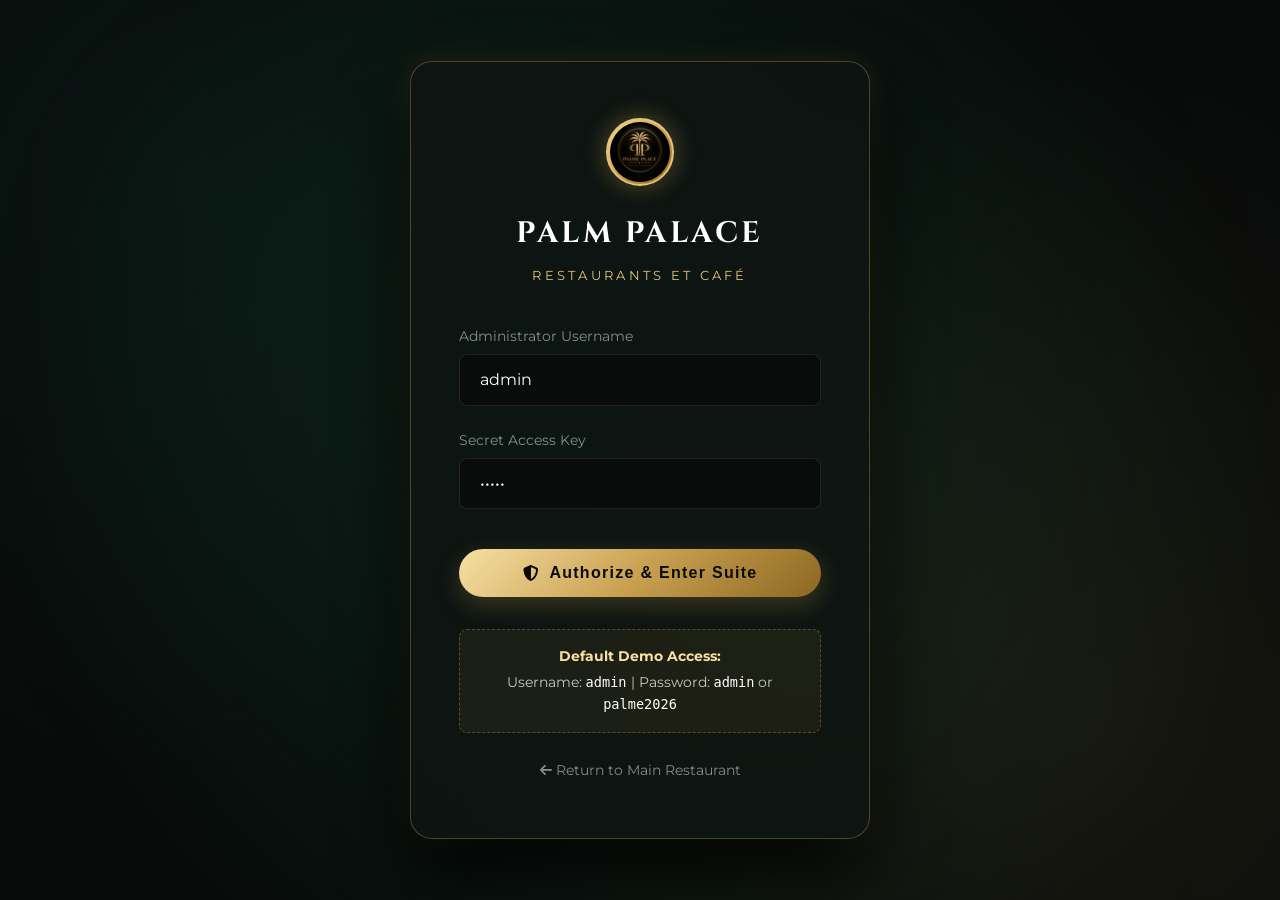
<file: admin.html>
<!DOCTYPE html>
<html lang="en">
<head>
  <meta charset="UTF-8">
  <meta name="viewport" content="width=device-width, initial-scale=1.0">
  <title>Admin Dashboard | PALME PLACE</title>
  
  <!-- Favicon / Logo Icon -->
  <link rel="icon" type="image/jpeg" href="assets/images/logo.jpg">

  <!-- FontAwesome & Google Fonts -->
  <link rel="stylesheet" href="https://cdnjs.cloudflare.com/ajax/libs/font-awesome/6.4.0/css/all.min.css">
  <link rel="stylesheet" href="assets/css/style.css">
  <link rel="stylesheet" href="assets/css/admin.css">
</head>
<body class="admin-body">
  
  <!-- Admin Sidebar -->
  <aside class="admin-sidebar">
    <div class="sidebar-brand">
      <div class="brand-icon">
        <img src="assets/images/logo.jpg" alt="PALM PALACE Logo" class="brand-logo-img">
      </div>
      <div class="brand-text">
        <h1 style="font-size: 1.05rem; color: #fff;">PALM PALACE</h1>
        <span style="font-size: 0.58rem; color: var(--admin-gold); letter-spacing: 0.15em;">RESTAURANTS ET CAFÉ</span>
      </div>
    </div>

    <ul class="sidebar-menu">
      <li class="sidebar-item active">
        <a href="#" data-tab="overview">
          <i class="fas fa-chart-line"></i>
          <span>Dashboard Overview</span>
        </a>
      </li>
      <li class="sidebar-item">
        <a href="#" data-tab="restaurant">
          <i class="fas fa-store-alt"></i>
          <span>Restaurant Profile</span>
        </a>
      </li>
      <li class="sidebar-item">
        <a href="#" data-tab="menu">
          <i class="fas fa-utensils"></i>
          <span>Menu Dishes</span>
        </a>
      </li>
      <li class="sidebar-item">
        <a href="#" data-tab="reservations">
          <i class="fas fa-calendar-check"></i>
          <span>Reservations</span>
        </a>
      </li>
      <li class="sidebar-item">
        <a href="#" data-tab="offers">
          <i class="fas fa-tags"></i>
          <span>Special Offers</span>
        </a>
      </li>
      <li class="sidebar-item">
        <a href="#" data-tab="gallery">
          <i class="fas fa-images"></i>
          <span>Visual Gallery</span>
        </a>
      </li>
      <li class="sidebar-item">
        <a href="#" data-tab="customers">
          <i class="fas fa-users"></i>
          <span>VIP Diners</span>
        </a>
      </li>
      <li class="sidebar-item">
        <a href="#" data-tab="messages">
          <i class="fas fa-envelope"></i>
          <span>Guest Messages</span>
        </a>
      </li>
      <li class="sidebar-item">
        <a href="#" data-tab="reviews">
          <i class="fas fa-star"></i>
          <span>Google Reviews (4.2★)</span>
        </a>
      </li>
      <li class="sidebar-item">
        <a href="#" data-tab="settings">
          <i class="fas fa-cog"></i>
          <span>Settings & SEO</span>
        </a>
      </li>
    </ul>

    <div class="sidebar-footer">
      <div style="display: flex; align-items: center; justify-content: space-between;">
        <div style="display: flex; align-items: center; gap: 0.75rem;">
          <div style="width: 36px; height: 36px; border-radius: 50%; background: var(--admin-emerald); display: flex; align-items: center; justify-content: center; color: var(--admin-gold); font-size: 0.9rem; font-weight: 700;">
            A
          </div>
          <div>
            <div style="font-size: 0.85rem; font-weight: 600; color: #fff;">Admin Manager</div>
            <div style="font-size: 0.7rem; color: var(--admin-gold);">Superuser</div>
          </div>
        </div>
        <button id="admin-logout-btn" class="btn-action-icon delete" title="Logout" style="border: none;">
          <i class="fas fa-sign-out-alt"></i>
        </button>
      </div>
    </div>
  </aside>

  <!-- Admin Main Content Area -->
  <div class="admin-main">
    <header class="admin-topbar">
      <div style="display: flex; align-items: center; gap: 1rem;">
        <span style="font-size: 0.85rem; color: var(--admin-text-muted);">
          <i class="fas fa-clock" style="color: var(--admin-gold); margin-right: 5px;"></i> Live Concierge Desk
        </span>
      </div>

      <div style="display: flex; align-items: center; gap: 1.25rem;">
        <button id="admin-lang-btn" class="lang-btn">
          <i class="fas fa-globe"></i> <span id="admin-lang-txt">العربية</span>
        </button>
        <a href="index.html" target="_blank" class="btn-outline-gold" style="padding: 0.45rem 1.15rem; font-size: 0.85rem;">
          <i class="fas fa-external-link-alt"></i> Main Site
        </a>
      </div>
    </header>

    <main class="admin-content" id="admin-main-view">
      <!-- Dynamically Rendered by admin.js -->
    </main>
  </div>

  <script src="assets/js/db.js"></script>
  <script src="assets/js/admin.js"></script>
</body>
</html>
</file>
<file: assets/css/style.css>
/* PALM PALACE RESTAURANTS AND COFFEE Design System & Luxury French Bistro Styling */
@import url('https://fonts.googleapis.com/css2?family=Cinzel:wght@400;600;700;800;900&family=Cormorant+Garamond:ital,wght@0,400;0,600;0,700;1,400;1,600&family=Montserrat:ital,wght@0,300;0,400;0,500;0,600;0,700;1,400&family=Playfair+Display:ital,wght@0,400;0,600;0,700;1,400&family=Plus+Jakarta+Sans:wght@300;400;500;600;700&family=Cairo:wght@300;400;600;700;800&family=Amiri:ital,wght@0,400;0,700;1,400&display=swap');

:root {
  /* Luxury Color Palette */
  --bg-dark: #080b0a;
  --bg-surface: #0f1512;
  --bg-card: #141c18;
  --bg-glass: rgba(15, 21, 18, 0.75);
  --bg-glass-card: rgba(20, 28, 24, 0.65);
  
  --emerald-900: #061f17;
  --emerald-800: #0a2f23;
  --emerald-700: #0f4433;
  --emerald-600: #145943;
  --emerald-light: #258567;
  
  --gold-300: #f6e0a4;
  --gold-400: #e5c378;
  --gold-500: #c9a050;
  --gold-600: #aa8036;
  --gold-gradient: linear-gradient(135deg, #f6e0a4 0%, #c9a050 50%, #8c6721 100%);
  --gold-glow: 0 0 25px rgba(201, 160, 80, 0.35);

  --text-primary: #f5f6f5;
  --text-secondary: #c2c9c5;
  --text-muted: #838e88;
  
  --border-subtle: rgba(201, 160, 80, 0.15);
  --border-gold: rgba(201, 160, 80, 0.35);
  --border-highlight: rgba(201, 160, 80, 0.8);
  
  --radius-sm: 8px;
  --radius-md: 14px;
  --radius-lg: 22px;
  --radius-full: 9999px;
  
  --shadow-lux: 0 20px 40px -15px rgba(0, 0, 0, 0.8), 0 0 20px rgba(201, 160, 80, 0.05);
  --transition: all 0.35s cubic-bezier(0.16, 1, 0.3, 1);
}

/* Base Styles */
* {
  margin: 0;
  padding: 0;
  box-sizing: border-box;
}

html {
  scroll-behavior: smooth;
  font-size: 16px;
}

body {
  font-family: 'Montserrat', 'Plus Jakarta Sans', sans-serif;
  background-color: var(--bg-dark);
  color: var(--text-primary);
  line-height: 1.6;
  overflow-x: hidden;
  min-height: 100vh;
  position: relative;
}

body.lang-ar {
  font-family: 'Cairo', 'Montserrat', sans-serif;
  direction: rtl;
}

/* Ensure French store title always preserves French Latin typography even in Arabic mode */
.brand-text h1,
.dyn-restaurant-name,
.hero-title .dyn-restaurant-name,
.login-title,
.sidebar-brand h1 {
  font-family: 'Cinzel', serif !important;
  direction: ltr !important;
  unicode-bidi: isolate;
  letter-spacing: 0.12em;
}

body.lang-ar .font-cinzel {
  font-family: 'Cinzel', serif;
}

body.lang-ar .font-serif {
  font-family: 'Cormorant Garamond', 'Amiri', serif;
}

.font-cinzel {
  font-family: 'Cinzel', serif;
  letter-spacing: 0.14em;
}

.font-serif {
  font-family: 'Cormorant Garamond', 'Playfair Display', serif;
}

/* Background Subtle Gradient & Glows */
.luxury-noise {
  position: fixed;
  top: 0;
  left: 0;
  width: 100%;
  height: 100%;
  background: 
    radial-gradient(circle at 15% 20%, rgba(15, 68, 51, 0.18) 0%, transparent 45%),
    radial-gradient(circle at 85% 80%, rgba(201, 160, 80, 0.08) 0%, transparent 50%),
    radial-gradient(circle at 50% 50%, rgba(8, 11, 10, 0.5) 0%, transparent 100%);
  pointer-events: none;
  z-index: -1;
}

/* Typography Helpers */
.gold-text {
  background: var(--gold-gradient);
  -webkit-background-clip: text;
  -webkit-text-fill-color: transparent;
  display: inline-block;
}

.gold-glow {
  text-shadow: 0 0 20px rgba(201, 160, 80, 0.4);
}

/* Luxury Buttons */
.btn-gold {
  background: var(--gold-gradient);
  color: #080b0a;
  font-weight: 700;
  letter-spacing: 0.08em;
  padding: 0.85rem 1.85rem;
  border-radius: var(--radius-full);
  border: none;
  cursor: pointer;
  position: relative;
  overflow: hidden;
  transition: var(--transition);
  display: inline-flex;
  align-items: center;
  justify-content: center;
  gap: 0.6rem;
  text-decoration: none;
  font-size: 0.95rem;
  box-shadow: 0 8px 24px rgba(201, 160, 80, 0.25);
}

.btn-gold:hover {
  transform: translateY(-2px);
  box-shadow: 0 12px 30px rgba(201, 160, 80, 0.45);
  filter: brightness(1.08);
}

.btn-outline-gold {
  background: transparent;
  color: var(--gold-400);
  border: 1px solid var(--border-gold);
  padding: 0.85rem 1.85rem;
  border-radius: var(--radius-full);
  font-weight: 600;
  letter-spacing: 0.08em;
  cursor: pointer;
  transition: var(--transition);
  display: inline-flex;
  align-items: center;
  justify-content: center;
  gap: 0.6rem;
  text-decoration: none;
  font-size: 0.95rem;
  backdrop-filter: blur(8px);
}

.btn-outline-gold:hover {
  background: rgba(201, 160, 80, 0.12);
  border-color: var(--gold-400);
  color: #ffffff;
  transform: translateY(-2px);
  box-shadow: var(--gold-glow);
}

.btn-dark {
  background: var(--bg-surface);
  color: var(--text-primary);
  border: 1px solid rgba(255, 255, 255, 0.1);
  padding: 0.75rem 1.5rem;
  border-radius: var(--radius-full);
  font-weight: 500;
  cursor: pointer;
  transition: var(--transition);
  display: inline-flex;
  align-items: center;
  gap: 0.5rem;
  text-decoration: none;
}

.btn-dark:hover {
  background: var(--emerald-800);
  border-color: var(--border-gold);
  color: var(--gold-300);
}

/* Glass Panels */
.glass-panel {
  background: var(--bg-glass);
  backdrop-filter: blur(16px);
  -webkit-backdrop-filter: blur(16px);
  border: 1px solid var(--border-subtle);
  border-radius: var(--radius-lg);
  box-shadow: var(--shadow-lux);
}

.glass-card {
  background: var(--bg-glass-card);
  backdrop-filter: blur(12px);
  -webkit-backdrop-filter: blur(12px);
  border: 1px solid var(--border-subtle);
  border-radius: var(--radius-md);
  transition: var(--transition);
}

.glass-card:hover {
  border-color: var(--border-gold);
  transform: translateY(-5px);
  box-shadow: 0 16px 36px -10px rgba(0,0,0,0.7), 0 0 20px rgba(201, 160, 80, 0.12);
}

/* Header & Navigation */
header.site-header {
  position: fixed;
  top: 0;
  left: 0;
  width: 100%;
  z-index: 1000;
  transition: var(--transition);
  padding: 1.25rem 2rem;
}

header.site-header.scrolled {
  background: rgba(8, 11, 10, 0.88);
  backdrop-filter: blur(20px);
  -webkit-backdrop-filter: blur(20px);
  border-bottom: 1px solid var(--border-subtle);
  padding: 0.85rem 2rem;
}

.nav-container {
  max-width: 1400px;
  margin: 0 auto;
  display: flex;
  align-items: center;
  justify-content: space-between;
}

.brand-logo {
  display: flex;
  align-items: center;
  gap: 0.85rem;
  text-decoration: none;
}

.brand-icon {
  width: 48px;
  height: 48px;
  border-radius: 50%;
  display: flex;
  align-items: center;
  justify-content: center;
  position: relative;
  overflow: hidden;
  border: 1.5px solid var(--gold-400);
  box-shadow: 0 0 20px rgba(201, 160, 80, 0.45);
  background: #080b0a;
  flex-shrink: 0;
  transition: var(--transition);
}

.brand-icon:hover {
  transform: scale(1.08) rotate(3deg);
  box-shadow: 0 0 25px rgba(201, 160, 80, 0.7);
}

.brand-logo-img {
  width: 100%;
  height: 100%;
  object-fit: cover;
  border-radius: 50%;
  display: block;
}

.brand-text h1 {
  font-family: 'Cinzel', serif;
  font-size: 1.45rem;
  font-weight: 700;
  letter-spacing: 0.18em;
  color: #ffffff;
  margin: 0;
  line-height: 1.1;
}

.brand-text span {
  font-size: 0.65rem;
  letter-spacing: 0.35em;
  color: var(--gold-400);
  text-transform: uppercase;
}

.nav-links {
  display: flex;
  align-items: center;
  gap: 2rem;
  list-style: none;
}

.nav-links a {
  text-decoration: none;
  color: var(--text-secondary);
  font-weight: 500;
  font-size: 0.95rem;
  letter-spacing: 0.05em;
  transition: var(--transition);
  position: relative;
  padding: 0.4rem 0;
}

.nav-links a::after {
  content: '';
  position: absolute;
  bottom: 0;
  left: 0;
  width: 0%;
  height: 2px;
  background: var(--gold-gradient);
  transition: var(--transition);
}

.nav-links a:hover,
.nav-links a.active {
  color: var(--gold-400);
}

.nav-links a:hover::after,
.nav-links a.active::after {
  width: 100%;
}

.nav-actions {
  display: flex;
  align-items: center;
  gap: 1.25rem;
}

/* Language Switcher */
.lang-btn {
  background: rgba(255, 255, 255, 0.05);
  border: 1px solid var(--border-subtle);
  color: var(--text-primary);
  padding: 0.45rem 0.9rem;
  border-radius: var(--radius-full);
  cursor: pointer;
  font-weight: 600;
  font-size: 0.85rem;
  transition: var(--transition);
  display: flex;
  align-items: center;
  gap: 0.4rem;
}

.lang-btn:hover {
  border-color: var(--gold-400);
  color: var(--gold-300);
}

/* Hero Section */
.hero-section {
  position: relative;
  min-height: 100vh;
  display: flex;
  align-items: center;
  justify-content: center;
  text-align: center;
  padding: 8rem 2rem 5rem;
  overflow: hidden;
}

.hero-bg-overlay {
  position: absolute;
  top: 0;
  left: 0;
  width: 100%;
  height: 100%;
  background-size: cover;
  background-position: center;
  background-repeat: no-repeat;
  filter: brightness(0.35) contrast(1.1);
  transform: scale(1.05);
  transition: transform 12s ease;
  z-index: 1;
}

.hero-section:hover .hero-bg-overlay {
  transform: scale(1.12);
}

.hero-gradient-overlay {
  position: absolute;
  top: 0;
  left: 0;
  width: 100%;
  height: 100%;
  background: linear-gradient(
    180deg, 
    rgba(8, 11, 10, 0.6) 0%, 
    rgba(8, 11, 10, 0.4) 40%, 
    rgba(8, 11, 10, 0.95) 90%, 
    var(--bg-dark) 100%
  );
  z-index: 2;
}

.hero-content {
  position: relative;
  z-index: 3;
  max-width: 900px;
  animation: fadeInDown 1.2s ease-out;
}

.hero-badge {
  display: inline-flex;
  align-items: center;
  gap: 0.6rem;
  padding: 0.45rem 1.25rem;
  border-radius: var(--radius-full);
  background: rgba(201, 160, 80, 0.1);
  border: 1px solid var(--border-gold);
  color: var(--gold-300);
  font-size: 0.85rem;
  letter-spacing: 0.18em;
  text-transform: uppercase;
  margin-bottom: 1.5rem;
}

.hero-title {
  font-size: clamp(2.5rem, 6vw, 4.8rem);
  font-weight: 700;
  line-height: 1.15;
  margin-bottom: 1.5rem;
  letter-spacing: 0.05em;
}

.hero-subtitle {
  font-size: clamp(1.05rem, 2vw, 1.35rem);
  color: var(--text-secondary);
  max-width: 680px;
  margin: 0 auto 2.5rem;
  font-weight: 300;
}

.hero-buttons {
  display: flex;
  align-items: center;
  justify-content: center;
  gap: 1.25rem;
  flex-wrap: wrap;
}

/* Common Section Layout */
.section {
  padding: 6.5rem 2rem;
  max-width: 1400px;
  margin: 0 auto;
  position: relative;
}

.section-header {
  text-align: center;
  margin-bottom: 4rem;
  max-width: 750px;
  margin-left: auto;
  margin-right: auto;
}

.section-subtitle {
  font-size: 0.85rem;
  text-transform: uppercase;
  letter-spacing: 0.25em;
  color: var(--gold-400);
  margin-bottom: 0.6rem;
  display: block;
}

.section-title {
  font-size: clamp(2rem, 3.8vw, 3rem);
  font-weight: 700;
  margin-bottom: 1.2rem;
  line-height: 1.25;
}

.section-desc {
  color: var(--text-muted);
  font-size: 1.05rem;
}

/* About Section */
.about-grid {
  display: grid;
  grid-template-columns: 1fr 1fr;
  gap: 4rem;
  align-items: center;
}

.about-images-wrapper {
  position: relative;
}

.about-img-main {
  width: 100%;
  height: 520px;
  object-fit: cover;
  border-radius: var(--radius-lg);
  border: 1px solid var(--border-subtle);
  box-shadow: var(--shadow-lux);
}

.about-img-badge {
  position: absolute;
  bottom: -20px;
  right: -20px;
  background: var(--bg-surface);
  border: 2px solid var(--gold-500);
  border-radius: var(--radius-md);
  padding: 1.5rem;
  box-shadow: 0 15px 30px rgba(0, 0, 0, 0.7);
  display: flex;
  align-items: center;
  gap: 1rem;
}

body.lang-ar .about-img-badge {
  right: auto;
  left: -20px;
}

.about-features {
  display: grid;
  grid-template-columns: repeat(2, 1fr);
  gap: 1.5rem;
  margin-top: 2rem;
}

.feature-box {
  padding: 1.5rem;
  border-radius: var(--radius-md);
  background: rgba(20, 28, 24, 0.4);
  border: 1px solid var(--border-subtle);
}

.feature-box i {
  font-size: 1.8rem;
  color: var(--gold-400);
  margin-bottom: 0.8rem;
}

.feature-box h4 {
  font-size: 1.1rem;
  margin-bottom: 0.4rem;
  color: #ffffff;
}

.feature-box p {
  font-size: 0.85rem;
  color: var(--text-muted);
}

/* Menu Section */
.menu-categories-nav {
  display: flex;
  align-items: center;
  justify-content: center;
  gap: 0.75rem;
  flex-wrap: wrap;
  margin-bottom: 3.5rem;
}

.menu-cat-btn {
  background: rgba(255, 255, 255, 0.03);
  border: 1px solid var(--border-subtle);
  color: var(--text-secondary);
  padding: 0.65rem 1.4rem;
  border-radius: var(--radius-full);
  font-size: 0.9rem;
  font-weight: 500;
  cursor: pointer;
  transition: var(--transition);
}

.menu-cat-btn:hover,
.menu-cat-btn.active {
  background: var(--gold-gradient);
  color: #080b0a;
  border-color: transparent;
  font-weight: 700;
  box-shadow: 0 4px 15px rgba(201, 160, 80, 0.3);
}

.menu-grid {
  display: grid;
  grid-template-columns: repeat(auto-fill, minmax(320px, 1fr));
  gap: 2rem;
}

.menu-card {
  border-radius: var(--radius-md);
  background: var(--bg-glass-card);
  border: 1px solid var(--border-subtle);
  overflow: hidden;
  transition: var(--transition);
  display: flex;
  flex-direction: column;
}

.menu-card:hover {
  transform: translateY(-6px);
  border-color: var(--border-gold);
  box-shadow: 0 16px 36px rgba(0, 0, 0, 0.6), 0 0 25px rgba(201, 160, 80, 0.1);
}

.menu-card-img-wrap {
  position: relative;
  width: 100%;
  height: 220px;
  overflow: hidden;
}

.menu-card-img {
  width: 100%;
  height: 100%;
  object-fit: cover;
  transition: transform 0.6s ease;
}

.menu-card:hover .menu-card-img {
  transform: scale(1.08);
}

.menu-card-badge {
  position: absolute;
  top: 1rem;
  left: 1rem;
  background: rgba(8, 11, 10, 0.85);
  backdrop-filter: blur(8px);
  border: 1px solid var(--border-gold);
  color: var(--gold-300);
  font-size: 0.72rem;
  font-weight: 600;
  padding: 0.25rem 0.75rem;
  border-radius: var(--radius-full);
  text-transform: uppercase;
  letter-spacing: 0.08em;
}

body.lang-ar .menu-card-badge {
  left: auto;
  right: 1rem;
}

.menu-card-body {
  padding: 1.5rem;
  display: flex;
  flex-direction: column;
  flex-grow: 1;
}

.menu-card-header {
  display: flex;
  align-items: baseline;
  justify-content: space-between;
  margin-bottom: 0.6rem;
}

.menu-card-title {
  font-size: 1.25rem;
  font-weight: 700;
  color: #ffffff;
}

.menu-card-price {
  font-family: 'Cinzel', serif;
  font-size: 1.25rem;
  font-weight: 700;
  color: var(--gold-400);
}

.menu-card-desc {
  font-size: 0.88rem;
  color: var(--text-muted);
  margin-bottom: 1rem;
  line-height: 1.5;
  flex-grow: 1;
}

.menu-card-ingredients {
  font-size: 0.75rem;
  color: var(--emerald-light);
  margin-bottom: 1.25rem;
  font-style: italic;
}

.menu-card-footer {
  display: flex;
  align-items: center;
  justify-content: space-between;
  border-top: 1px solid rgba(255, 255, 255, 0.06);
  padding-top: 1rem;
}

/* Offers Section */
.offers-grid {
  display: grid;
  grid-template-columns: repeat(auto-fit, minmax(350px, 1fr));
  gap: 2rem;
}

.offer-card {
  position: relative;
  border-radius: var(--radius-lg);
  overflow: hidden;
  min-height: 380px;
  display: flex;
  flex-direction: column;
  justify-content: flex-end;
  padding: 2.5rem;
  border: 1px solid var(--border-gold);
}

.offer-card-bg {
  position: absolute;
  top: 0;
  left: 0;
  width: 100%;
  height: 100%;
  object-fit: cover;
  filter: brightness(0.35);
  transition: transform 0.8s ease;
  z-index: 1;
}

.offer-card:hover .offer-card-bg {
  transform: scale(1.08);
}

.offer-content {
  position: relative;
  z-index: 2;
}

.offer-tag {
  background: var(--gold-gradient);
  color: #080b0a;
  font-size: 0.75rem;
  font-weight: 800;
  padding: 0.35rem 0.9rem;
  border-radius: var(--radius-full);
  display: inline-block;
  margin-bottom: 1rem;
  text-transform: uppercase;
  letter-spacing: 0.08em;
}

/* Gallery Section */
.gallery-filters {
  display: flex;
  justify-content: center;
  gap: 1rem;
  margin-bottom: 2.5rem;
  flex-wrap: wrap;
}

.gallery-grid {
  display: grid;
  grid-template-columns: repeat(3, 1fr);
  gap: 1.5rem;
}

.gallery-item {
  position: relative;
  border-radius: var(--radius-md);
  overflow: hidden;
  height: 320px;
  cursor: pointer;
}

.gallery-item img {
  width: 100%;
  height: 100%;
  object-fit: cover;
  transition: transform 0.6s ease;
}

.gallery-item:hover img {
  transform: scale(1.09);
}

.gallery-overlay {
  position: absolute;
  top: 0;
  left: 0;
  width: 100%;
  height: 100%;
  background: rgba(6, 31, 23, 0.75);
  backdrop-filter: blur(4px);
  display: flex;
  flex-direction: column;
  align-items: center;
  justify-content: center;
  opacity: 0;
  transition: var(--transition);
  text-align: center;
  padding: 1.5rem;
}

.gallery-item:hover .gallery-overlay {
  opacity: 1;
}

/* Reservation Section */
.reservation-section {
  background: radial-gradient(circle at center, rgba(15, 68, 51, 0.3) 0%, rgba(8, 11, 10, 0.95) 70%);
  border-top: 1px solid var(--border-subtle);
  border-bottom: 1px solid var(--border-subtle);
}

.reservation-container {
  max-width: 900px;
  margin: 0 auto;
}

.form-grid {
  display: grid;
  grid-template-columns: 1fr 1fr;
  gap: 1.5rem;
}

.form-group {
  display: flex;
  flex-direction: column;
  gap: 0.5rem;
}

.form-group.full-width {
  grid-column: span 2;
}

.form-label {
  font-size: 0.85rem;
  font-weight: 600;
  color: var(--text-secondary);
  letter-spacing: 0.05em;
}

.form-control {
  background: rgba(8, 11, 10, 0.6);
  border: 1px solid var(--border-subtle);
  border-radius: var(--radius-sm);
  padding: 0.85rem 1.15rem;
  color: #ffffff;
  font-size: 0.95rem;
  font-family: inherit;
  transition: var(--transition);
}

.form-control:focus {
  outline: none;
  border-color: var(--gold-400);
  box-shadow: 0 0 12px rgba(201, 160, 80, 0.25);
  background: rgba(15, 21, 18, 0.85);
}

/* Contact Section */
.contact-grid {
  display: grid;
  grid-template-columns: 1.2fr 1fr;
  gap: 3.5rem;
}

.contact-info-list {
  display: flex;
  flex-direction: column;
  gap: 1.75rem;
  margin-top: 2rem;
}

.contact-info-item {
  display: flex;
  align-items: flex-start;
  gap: 1.25rem;
}

.contact-icon-box {
  width: 50px;
  height: 50px;
  border-radius: 50%;
  background: rgba(201, 160, 80, 0.1);
  border: 1px solid var(--border-gold);
  display: flex;
  align-items: center;
  justify-content: center;
  color: var(--gold-400);
  font-size: 1.2rem;
  flex-shrink: 0;
}

/* Footer */
footer.site-footer {
  border-top: 1px solid var(--border-subtle);
  background: #050706;
  padding: 5rem 2rem 2.5rem;
}

.footer-top {
  max-width: 1400px;
  margin: 0 auto;
  display: grid;
  grid-template-columns: 2fr 1fr 1fr 1.5fr;
  gap: 3rem;
  margin-bottom: 4rem;
}

.footer-brand p {
  color: var(--text-muted);
  margin-top: 1.2rem;
  font-size: 0.95rem;
  max-width: 320px;
}

.footer-col h4 {
  font-size: 1.1rem;
  color: #ffffff;
  margin-bottom: 1.5rem;
  letter-spacing: 0.08em;
}

.footer-col ul {
  list-style: none;
  display: flex;
  flex-direction: column;
  gap: 0.75rem;
}

.footer-col ul a {
  color: var(--text-muted);
  text-decoration: none;
  transition: var(--transition);
  font-size: 0.9rem;
}

.footer-col ul a:hover {
  color: var(--gold-400);
  padding-left: 5px;
}

body.lang-ar .footer-col ul a:hover {
  padding-left: 0;
  padding-right: 5px;
}

.footer-bottom {
  max-width: 1400px;
  margin: 0 auto;
  border-top: 1px solid rgba(255, 255, 255, 0.06);
  padding-top: 2rem;
  display: flex;
  align-items: center;
  justify-content: space-between;
  color: var(--text-muted);
  font-size: 0.85rem;
  flex-wrap: wrap;
  gap: 1rem;
}

/* Toast Notification */
.toast-container {
  position: fixed;
  bottom: 2rem;
  right: 2rem;
  z-index: 9999;
  display: flex;
  flex-direction: column;
  gap: 0.75rem;
}

body.lang-ar .toast-container {
  right: auto;
  left: 2rem;
}

.toast {
  background: var(--bg-surface);
  border: 1px solid var(--border-gold);
  box-shadow: 0 10px 30px rgba(0,0,0,0.8);
  border-radius: var(--radius-md);
  padding: 1rem 1.5rem;
  display: flex;
  align-items: center;
  gap: 0.85rem;
  color: #ffffff;
  animation: slideInUp 0.3s ease-out;
  min-width: 300px;
}

.toast.success { border-color: #2ecc71; }
.toast.error { border-color: #e74c3c; }

/* Modal */
.modal-overlay {
  position: fixed;
  top: 0;
  left: 0;
  width: 100%;
  height: 100%;
  background: rgba(0, 0, 0, 0.85);
  backdrop-filter: blur(10px);
  z-index: 5000;
  display: none;
  align-items: center;
  justify-content: center;
  padding: 1.5rem;
}

.modal-overlay.active {
  display: flex;
  animation: fadeIn 0.3s ease;
}

.modal-box {
  background: var(--bg-surface);
  border: 1px solid var(--border-gold);
  border-radius: var(--radius-lg);
  max-width: 650px;
  width: 100%;
  box-shadow: 0 25px 60px rgba(0,0,0,0.9);
  position: relative;
  max-height: 90vh;
  overflow-y: auto;
  padding: 2.5rem;
}

/* Mobile Responsiveness */
@media (max-width: 992px) {
  .about-grid { grid-template-columns: 1fr; }
  .contact-grid { grid-template-columns: 1fr; }
  .footer-top { grid-template-columns: 1fr 1fr; }
  .gallery-grid { grid-template-columns: repeat(2, 1fr); }
  .form-grid { grid-template-columns: 1fr; }
  .form-group.full-width { grid-column: span 1; }
}

@media (max-width: 768px) {
  .nav-links { display: none; }
  .mobile-menu-btn { display: block; }
  .footer-top { grid-template-columns: 1fr; }
  .gallery-grid { grid-template-columns: 1fr; }
  .about-features { grid-template-columns: 1fr; }
}

/* Animations */
@keyframes fadeIn {
  from { opacity: 0; }
  to { opacity: 1; }
}
@keyframes fadeInDown {
  from { opacity: 0; transform: translateY(-20px); }
  to { opacity: 1; transform: translateY(0); }
}
@keyframes slideInUp {
  from { transform: translateY(100%); opacity: 0; }
  to { transform: translateY(0); opacity: 1; }
}


/* ========================================================
   PALM PALACE RESTAURANTS AND COFFEE - Google Business Style
   ======================================================== */

.google-rating-badge {
  display: inline-flex;
  align-items: center;
  gap: 0.6rem;
  background: rgba(15, 28, 22, 0.85);
  border: 1px solid var(--border-gold);
  border-radius: var(--radius-full);
  padding: 0.4rem 1.15rem;
  margin-bottom: 1.25rem;
  box-shadow: 0 4px 15px rgba(0, 0, 0, 0.4);
}

.google-rating-score {
  font-weight: 800;
  color: #ffffff;
  font-size: 1.1rem;
}

.google-rating-stars {
  color: #f1c40f;
  font-size: 0.9rem;
  letter-spacing: 2px;
}

.google-rating-count {
  color: var(--text-muted);
  font-size: 0.82rem;
}

/* Service Pills */
.services-bar {
  display: flex;
  align-items: center;
  justify-content: center;
  gap: 0.85rem;
  flex-wrap: wrap;
  margin: 1.75rem auto;
  max-width: 900px;
}

.service-pill {
  display: inline-flex;
  align-items: center;
  gap: 0.5rem;
  background: rgba(20, 28, 24, 0.6);
  border: 1px solid var(--border-subtle);
  padding: 0.45rem 1rem;
  border-radius: var(--radius-full);
  font-size: 0.85rem;
  color: var(--gold-300);
  transition: var(--transition);
}

.service-pill:hover {
  border-color: var(--gold-400);
  background: rgba(20, 28, 24, 0.9);
  transform: translateY(-2px);
}

.service-pill i {
  color: var(--gold-400);
}

/* Reviews Section */
.reviews-summary-card {
  background: var(--bg-surface);
  border: 1px solid var(--border-gold);
  border-radius: var(--radius-lg);
  padding: 2.5rem;
  display: flex;
  align-items: center;
  justify-content: space-between;
  gap: 2rem;
  margin-bottom: 3rem;
  box-shadow: var(--shadow-lux);
}

.reviews-grid {
  display: grid;
  grid-template-columns: repeat(auto-fit, minmax(360px, 1fr));
  gap: 2rem;
}

.review-card {
  background: var(--bg-glass-card);
  border: 1px solid var(--border-subtle);
  border-radius: var(--radius-md);
  padding: 2rem;
  transition: var(--transition);
  display: flex;
  flex-direction: column;
}

.review-card:hover {
  border-color: var(--border-gold);
  transform: translateY(-4px);
  box-shadow: 0 15px 30px rgba(0, 0, 0, 0.6);
}

.review-header {
  display: flex;
  align-items: center;
  gap: 1rem;
  margin-bottom: 1.25rem;
}

.review-avatar {
  font-size: 2.2rem;
  color: var(--gold-400);
}

.review-stars {
  color: #f1c40f;
  font-size: 1rem;
  letter-spacing: 2px;
}

.review-text {
  color: var(--text-secondary);
  font-size: 0.95rem;
  line-height: 1.7;
  flex-grow: 1;
}

.owner-reply-box {
  margin-top: 1.25rem;
  background: rgba(10, 47, 35, 0.45);
  border-right: 3px solid var(--gold-500);
  border-radius: var(--radius-sm);
  padding: 1rem 1.25rem;
}

body:not(.lang-ar) .owner-reply-box {
  border-right: none;
  border-left: 3px solid var(--gold-500);
}

/* WhatsApp Floating Action Pill */
.btn-whatsapp-catalog {
  background: #25D366;
  color: #ffffff;
  font-weight: 700;
  padding: 0.85rem 1.85rem;
  border-radius: var(--radius-full);
  display: inline-flex;
  align-items: center;
  gap: 0.6rem;
  text-decoration: none;
  transition: var(--transition);
  box-shadow: 0 6px 20px rgba(37, 211, 102, 0.35);
  font-size: 0.95rem;
}

.btn-whatsapp-catalog:hover {
  background: #20ba59;
  transform: translateY(-2px);
  box-shadow: 0 10px 25px rgba(37, 211, 102, 0.5);
  color: #ffffff;
}
</file>
<file: assets/css/admin.css>
/* Admin Dashboard Design System - Luxury Emerald & Gold Styling */
:root {
  --admin-bg: #070908;
  --admin-sidebar: #0b110e;
  --admin-card: #101814;
  --admin-card-hover: #15201b;
  --admin-border: rgba(201, 160, 80, 0.16);
  --admin-border-focus: rgba(201, 160, 80, 0.6);
  --admin-gold: #c9a050;
  --admin-gold-light: #f6e0a4;
  --admin-emerald: #145943;
  --admin-emerald-bright: #1cb57b;
  --admin-text-main: #f0f3f1;
  --admin-text-muted: #8b9690;
  --admin-danger: #e74c3c;
  --admin-success: #2ecc71;
  --admin-warning: #f39c12;
}

body.admin-body {
  background-color: var(--admin-bg);
  color: var(--admin-text-main);
  font-family: 'Plus Jakarta Sans', sans-serif;
  margin: 0;
  display: flex;
  min-height: 100vh;
}

body.lang-ar.admin-body {
  font-family: 'Cairo', sans-serif;
  direction: rtl;
}

/* Sidebar */
.admin-sidebar {
  width: 280px;
  background-color: var(--admin-sidebar);
  border-right: 1px solid var(--admin-border);
  display: flex;
  flex-direction: column;
  position: fixed;
  top: 0;
  bottom: 0;
  left: 0;
  z-index: 100;
  transition: all 0.3s ease;
}

body.lang-ar .admin-sidebar {
  left: auto;
  right: 0;
  border-right: none;
  border-left: 1px solid var(--admin-border);
}

.sidebar-brand {
  padding: 1.75rem 1.5rem;
  border-bottom: 1px solid var(--admin-border);
  display: flex;
  align-items: center;
  gap: 0.85rem;
}

.sidebar-menu {
  list-style: none;
  padding: 1.5rem 1rem;
  margin: 0;
  display: flex;
  flex-direction: column;
  gap: 0.4rem;
  flex-grow: 1;
  overflow-y: auto;
}

.sidebar-item a {
  display: flex;
  align-items: center;
  gap: 0.95rem;
  padding: 0.85rem 1.15rem;
  color: var(--admin-text-muted);
  text-decoration: none;
  border-radius: 10px;
  font-weight: 500;
  font-size: 0.95rem;
  transition: all 0.25s ease;
}

.sidebar-item a:hover {
  background: rgba(201, 160, 80, 0.08);
  color: var(--admin-gold-light);
}

.sidebar-item.active a {
  background: linear-gradient(135deg, rgba(20, 89, 67, 0.6) 0%, rgba(201, 160, 80, 0.15) 100%);
  color: #ffffff;
  border: 1px solid var(--admin-border);
  font-weight: 600;
}

.sidebar-item a i {
  font-size: 1.1rem;
  width: 22px;
  text-align: center;
  color: var(--admin-gold);
}

.sidebar-footer {
  padding: 1.5rem;
  border-top: 1px solid var(--admin-border);
}

/* Main Admin Layout */
.admin-main {
  margin-left: 280px;
  flex-grow: 1;
  min-height: 100vh;
  display: flex;
  flex-direction: column;
  background-color: var(--admin-bg);
}

body.lang-ar .admin-main {
  margin-left: 0;
  margin-right: 280px;
}

.admin-topbar {
  height: 75px;
  background-color: var(--admin-sidebar);
  border-bottom: 1px solid var(--admin-border);
  display: flex;
  align-items: center;
  justify-content: space-between;
  padding: 0 2rem;
  position: sticky;
  top: 0;
  z-index: 90;
}

.admin-content {
  padding: 2.5rem 2.5rem 4rem;
  max-width: 1500px;
  width: 100%;
  box-sizing: border-box;
}

/* Stat Cards */
.stats-grid {
  display: grid;
  grid-template-columns: repeat(auto-fit, minmax(240px, 1fr));
  gap: 1.5rem;
  margin-bottom: 2.5rem;
}

.stat-card {
  background: var(--admin-card);
  border: 1px solid var(--admin-border);
  border-radius: 14px;
  padding: 1.5rem;
  display: flex;
  align-items: center;
  justify-content: space-between;
  transition: all 0.25s ease;
}

.stat-card:hover {
  transform: translateY(-3px);
  border-color: var(--admin-gold);
}

.stat-icon {
  width: 52px;
  height: 52px;
  border-radius: 12px;
  background: rgba(201, 160, 80, 0.1);
  border: 1px solid var(--admin-border);
  display: flex;
  align-items: center;
  justify-content: center;
  font-size: 1.35rem;
  color: var(--admin-gold);
}

.stat-number {
  font-family: 'Cinzel', serif;
  font-size: 1.85rem;
  font-weight: 700;
  color: #ffffff;
  margin: 0.2rem 0;
}

/* Admin Tables */
.admin-table-container {
  background: var(--admin-card);
  border: 1px solid var(--admin-border);
  border-radius: 14px;
  overflow: hidden;
  box-shadow: 0 10px 25px rgba(0,0,0,0.5);
}

.admin-table {
  width: 100%;
  border-collapse: collapse;
  text-align: left;
}

body.lang-ar .admin-table {
  text-align: right;
}

.admin-table th {
  background: rgba(11, 17, 14, 0.95);
  padding: 1rem 1.25rem;
  font-size: 0.82rem;
  text-transform: uppercase;
  letter-spacing: 0.08em;
  color: var(--admin-gold);
  border-bottom: 1px solid var(--admin-border);
}

.admin-table td {
  padding: 1rem 1.25rem;
  border-bottom: 1px solid rgba(255, 255, 255, 0.04);
  font-size: 0.92rem;
  color: var(--admin-text-main);
  vertical-align: middle;
}

.admin-table tr:hover td {
  background: var(--admin-card-hover);
}

/* Badges */
.badge-status {
  padding: 0.3rem 0.75rem;
  border-radius: 50px;
  font-size: 0.75rem;
  font-weight: 600;
  display: inline-block;
  text-transform: uppercase;
}

.badge-status.confirmed { background: rgba(46, 204, 113, 0.15); color: #2ecc71; border: 1px solid rgba(46, 204, 113, 0.4); }
.badge-status.pending { background: rgba(243, 156, 18, 0.15); color: #f39c12; border: 1px solid rgba(243, 156, 18, 0.4); }
.badge-status.completed { background: rgba(52, 152, 219, 0.15); color: #3498db; border: 1px solid rgba(52, 152, 219, 0.4); }
.badge-status.cancelled { background: rgba(231, 76, 60, 0.15); color: #e74c3c; border: 1px solid rgba(231, 76, 60, 0.4); }

/* Forms inside Admin */
.admin-form-card {
  background: var(--admin-card);
  border: 1px solid var(--admin-border);
  border-radius: 14px;
  padding: 2rem;
  margin-bottom: 2rem;
}

.admin-input {
  width: 100%;
  background: #080c0a;
  border: 1px solid var(--admin-border);
  border-radius: 8px;
  padding: 0.8rem 1rem;
  color: #ffffff;
  font-family: inherit;
  font-size: 0.95rem;
  transition: all 0.25s ease;
  box-sizing: border-box;
}

.admin-input:focus {
  outline: none;
  border-color: var(--admin-gold);
  box-shadow: 0 0 10px rgba(201, 160, 80, 0.25);
}

/* Action Buttons */
.btn-action-icon {
  width: 34px;
  height: 34px;
  border-radius: 8px;
  display: inline-flex;
  align-items: center;
  justify-content: center;
  cursor: pointer;
  border: 1px solid var(--admin-border);
  background: rgba(255, 255, 255, 0.04);
  color: var(--admin-text-main);
  transition: all 0.2s ease;
}

.btn-action-icon:hover {
  background: var(--admin-gold);
  color: #080b0a;
}

.btn-action-icon.delete:hover {
  background: var(--admin-danger);
  border-color: var(--admin-danger);
  color: #ffffff;
}
</file>
